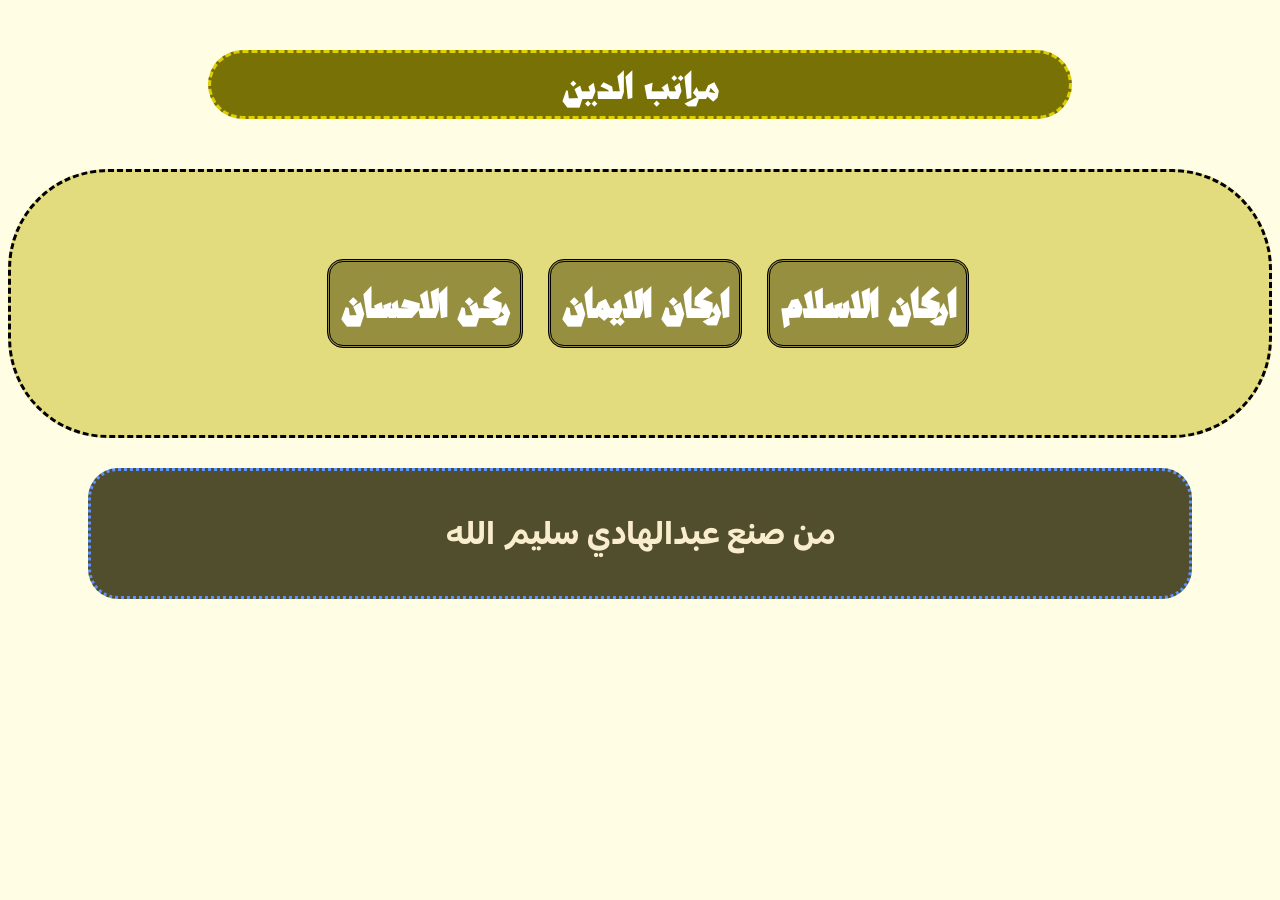
<file: index.html>
<!DOCTYPE html>

<html dir="rtl">

<head>
    <meta charset="UTF-8">
    <link rel="stylesheet" href="Des.css">
</head>

<body style="background-color: #FFFDE3;">
    <div class="مراتب_الدين">
        مراتب الدين
    </div>
    <div id="List">
        <a href="./Islam_Pillars.html"><b class="اركان_الاسلام">اركان الاسلام</b></a>
        <a href="./Faith_Pillars.html"><b class="اركان_الايمان">اركان الايمان</b></a>
        <a href="./Ihsan_Pillar.html"><b class="ركن_الاحسان">ركن الاحسان</b></a>
    </div>
    <div id="حقوق">
        <h1>من صنع عبدالهادي سليم الله</h1>
    </div>
</body>

</html>
</file>
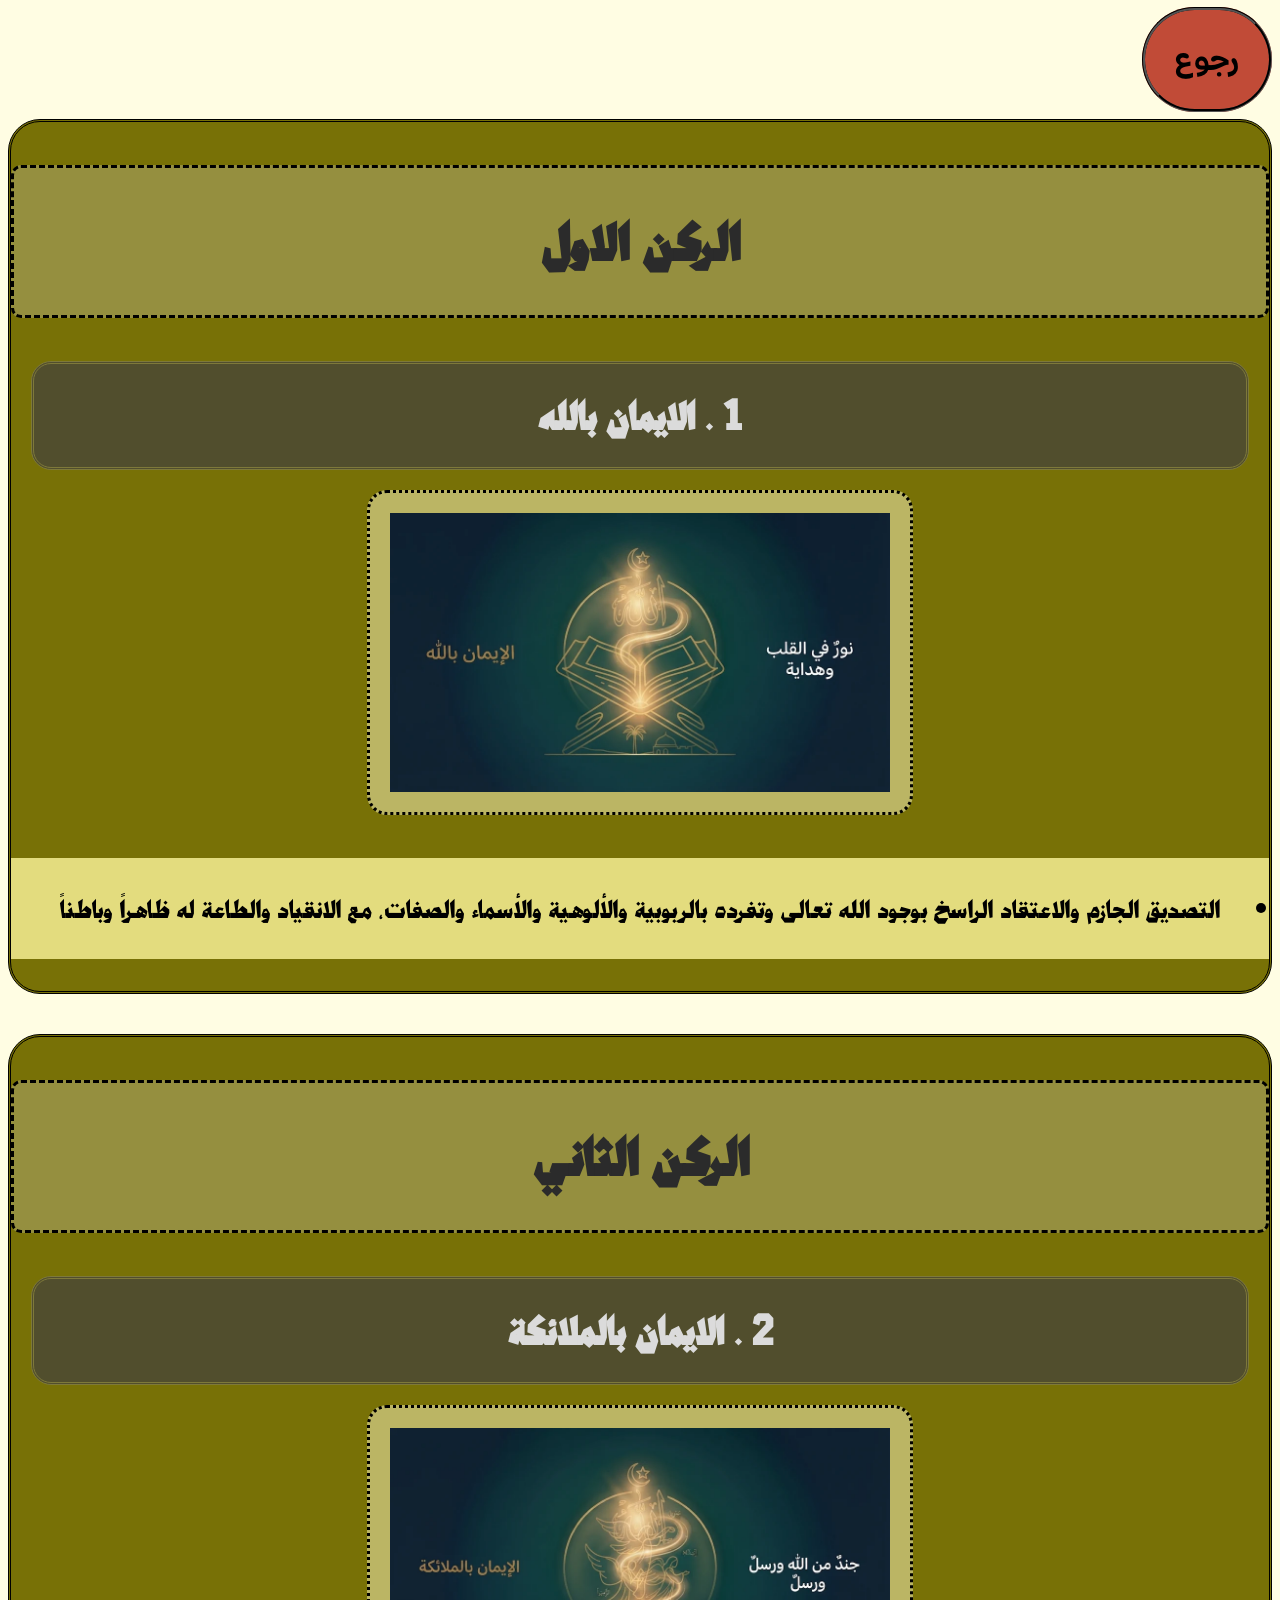
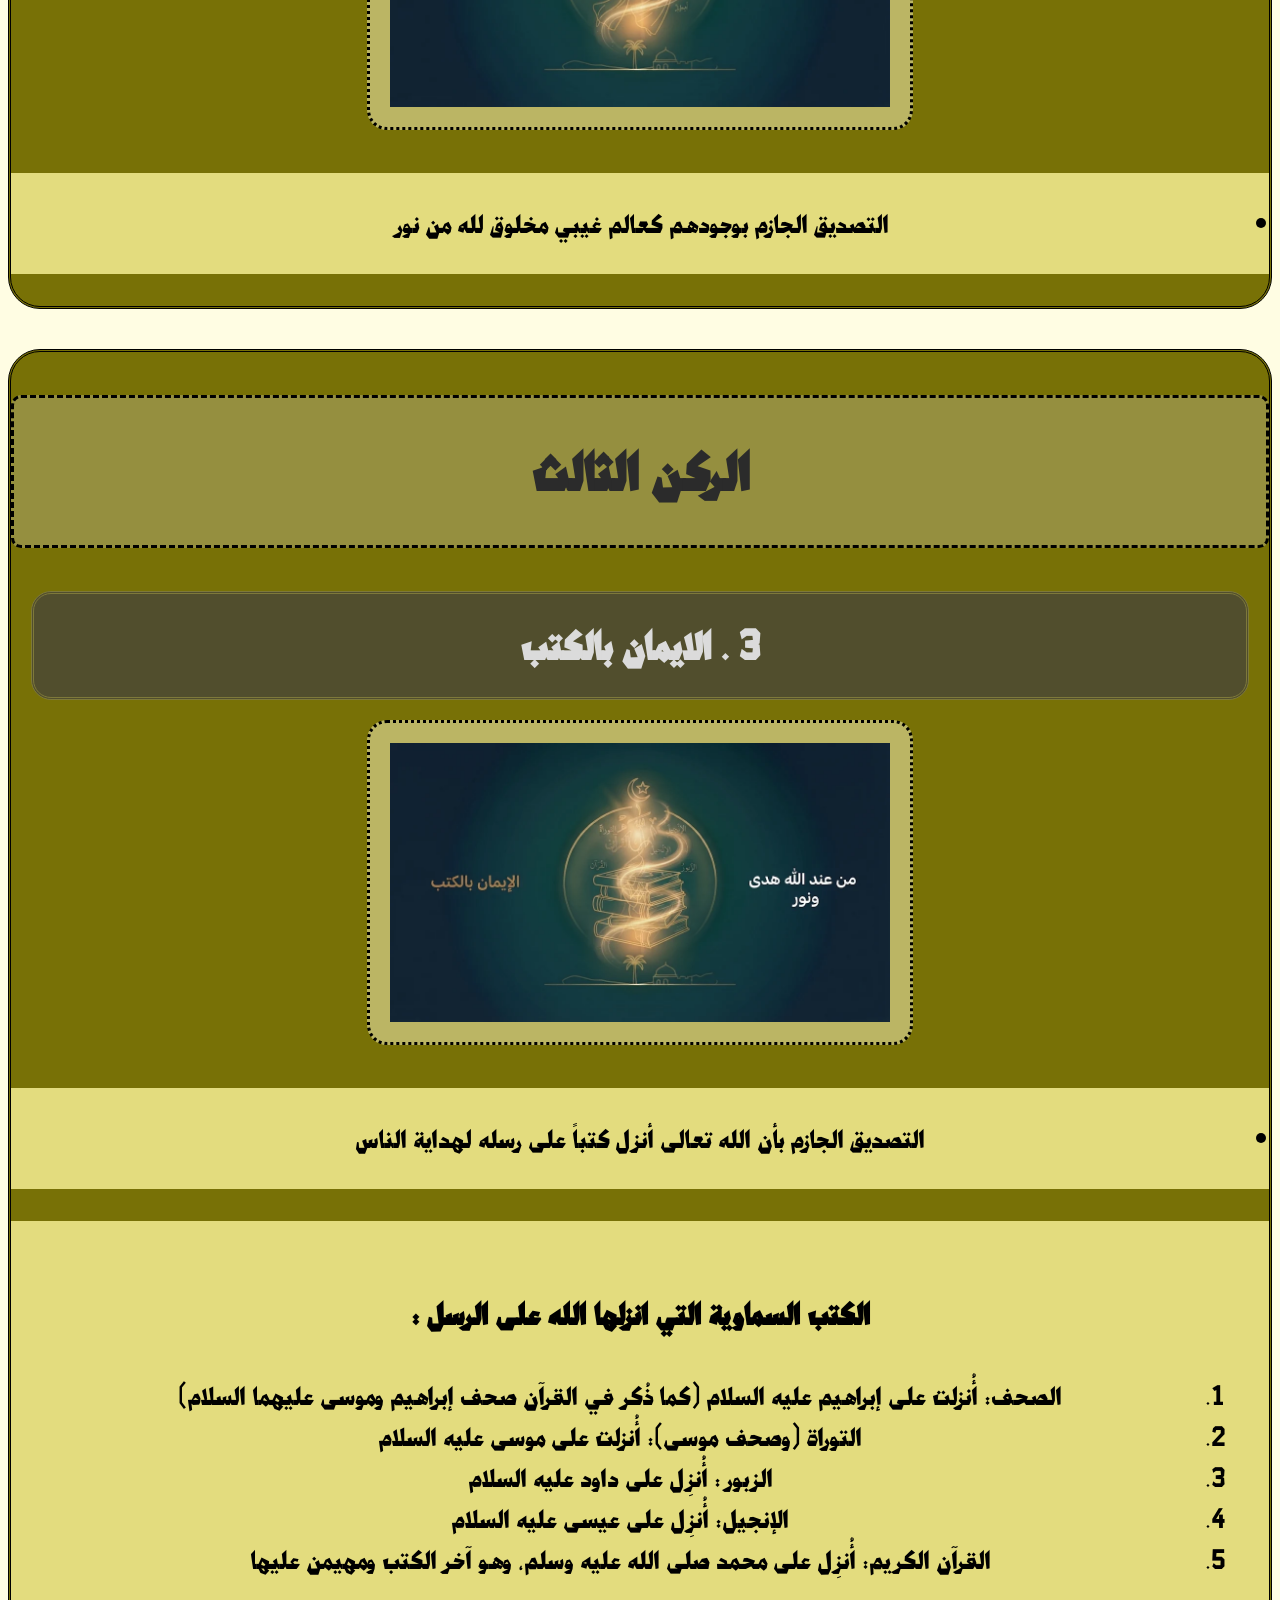
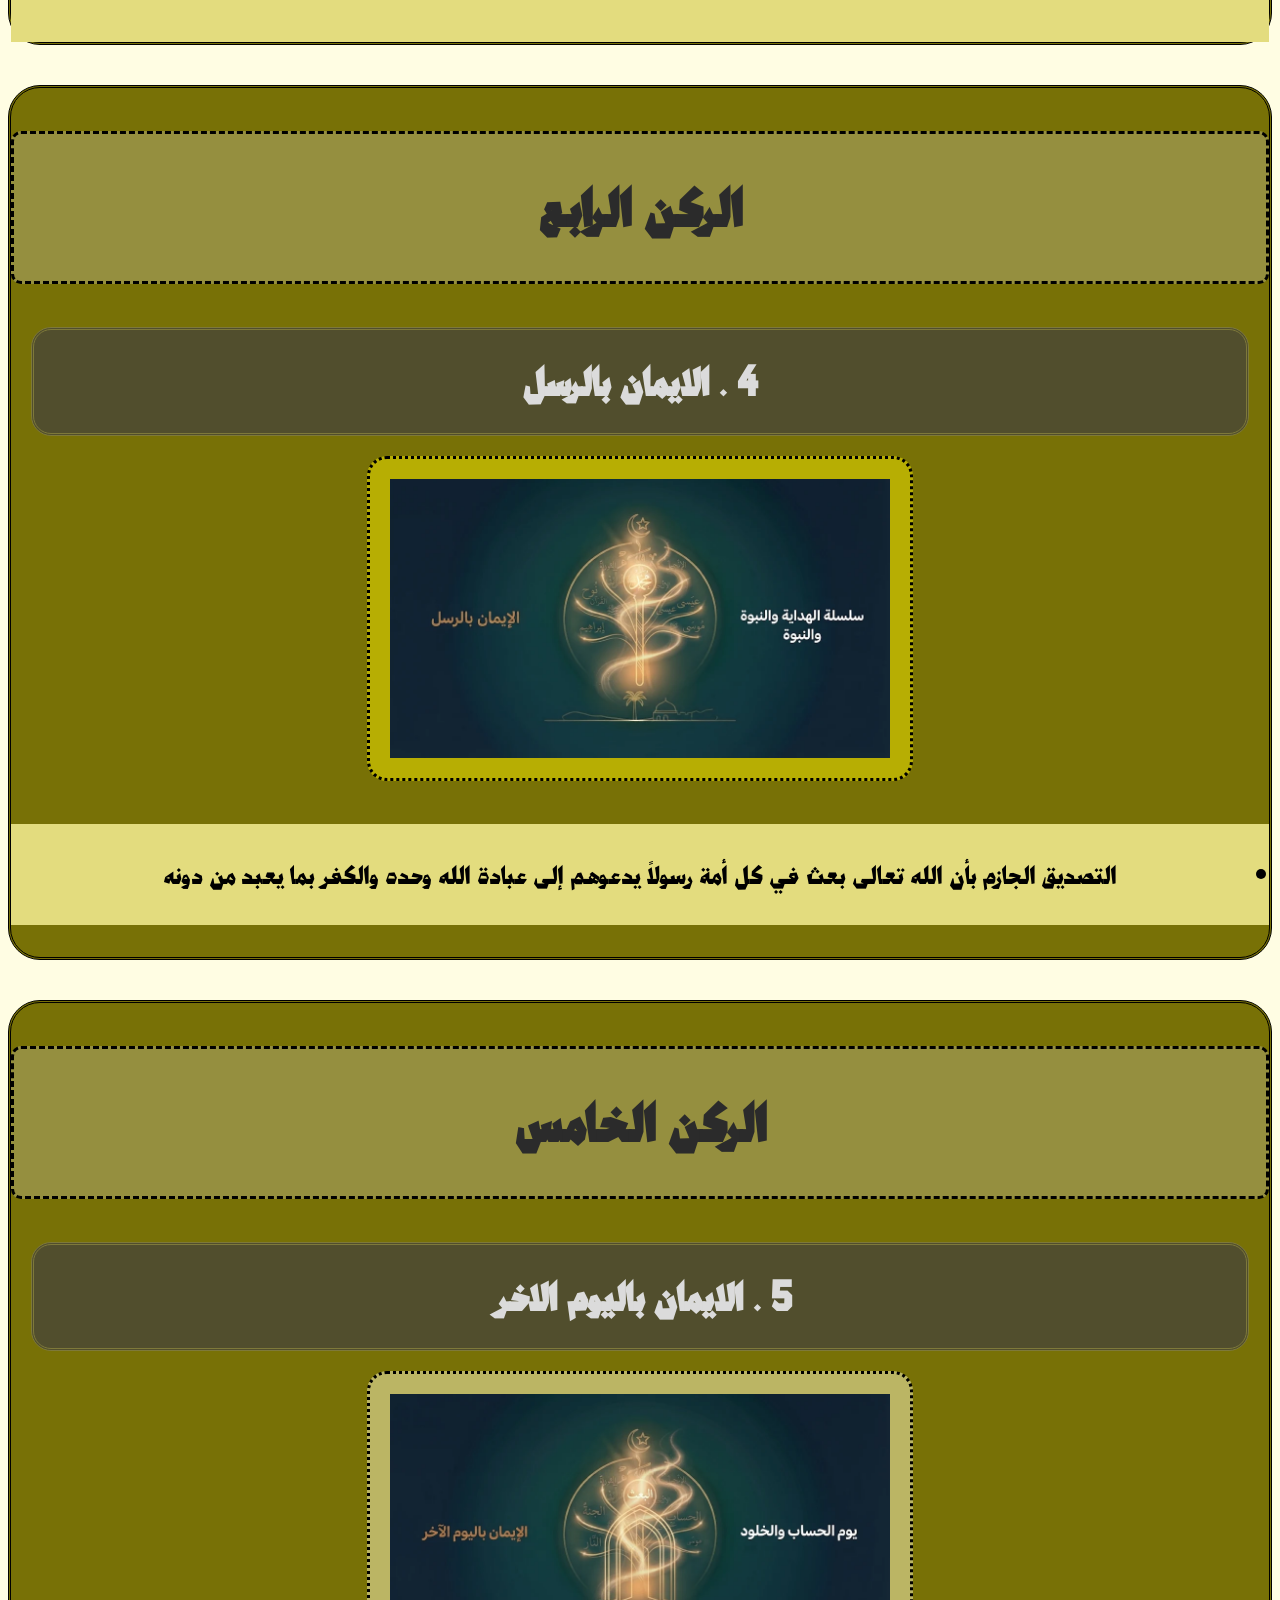
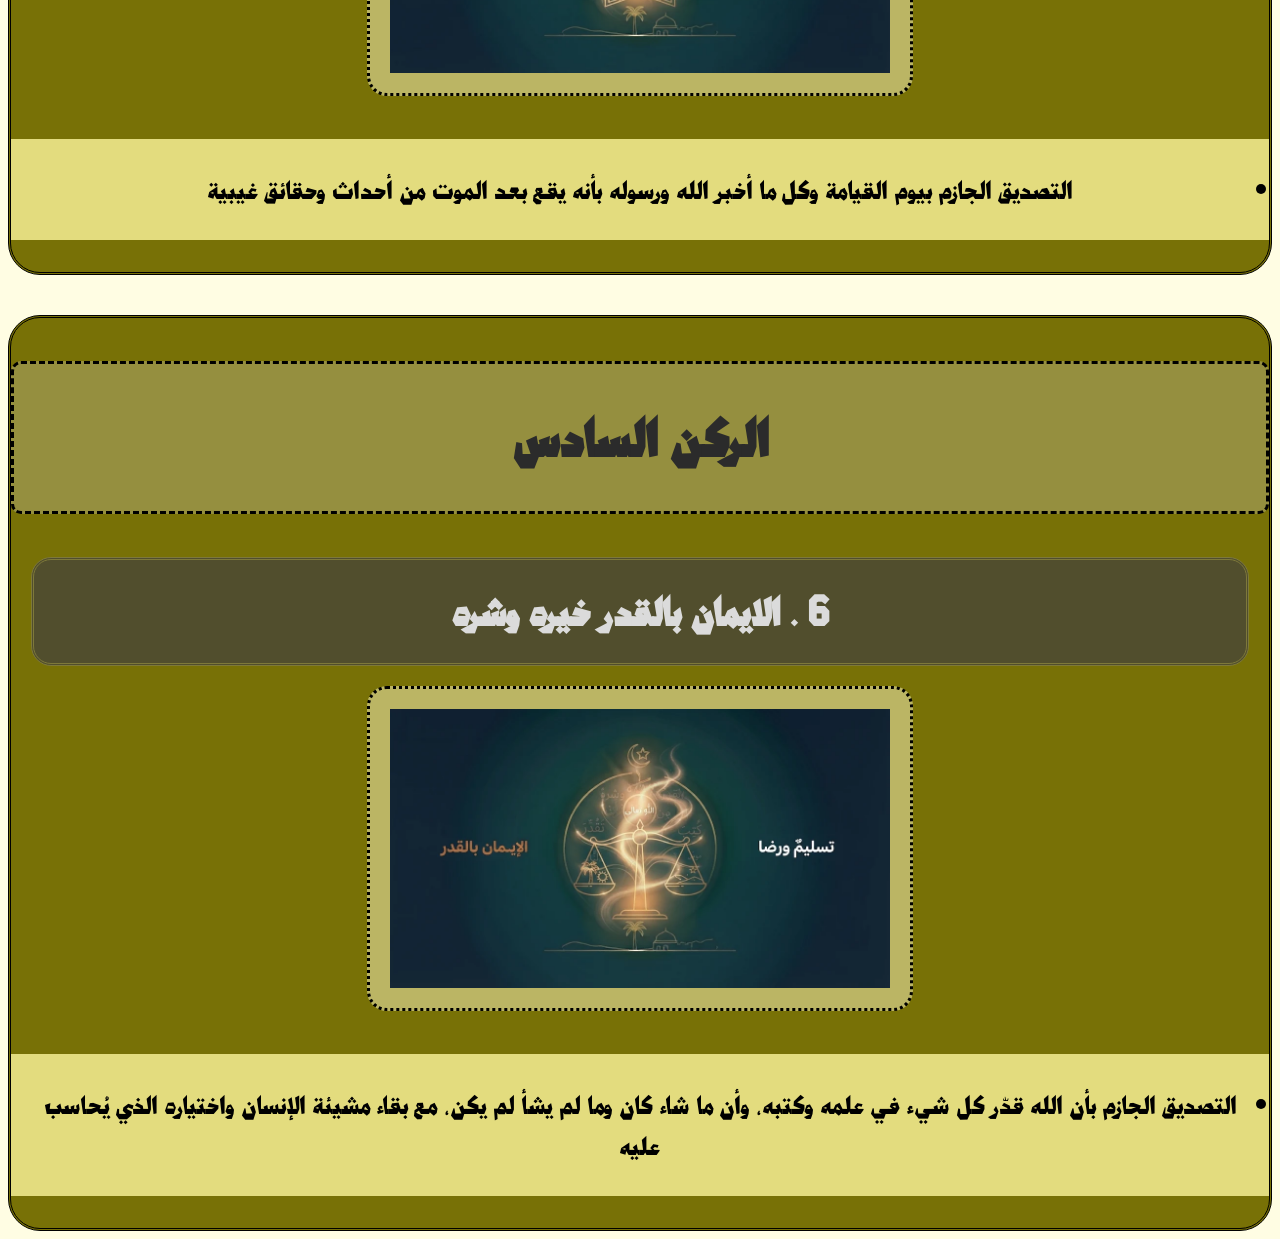
<file: Faith_Pillars.html>
<!DOCTYPE html>

<html dir="rtl">

<head>
    <meta charset="UTF-8">
    <link rel="stylesheet" href="Des_Faith_Pillars.css">
</head>

<body style="background-color: #FFFDE3;">
    <div class="BackC">
        <p><a href="./index.html" class="Back"><b>رجوع</b></a></p>

    </div>
    <div class="First">
        <h1 class="FirstT">الركن الاول</h1>
        <h2 class="FirstT2">1 . الايمان بالله</h2>
        <img class="FirstI" src="./19683c16-b7ec-4175-addb-51ed6f00130c.webp" alt="الايمان بالله">
        <ul class="FirstL">
            <li class="FirstLI">التصديق الجازم والاعتقاد الراسخ بوجود الله تعالى وتفرده بالربوبية والألوهية والأسماء
                والصفات، مع الانقياد والطاعة له ظاهراً وباطناً</li>
        </ul>
    </div>
    <div class="Second">
        <h1 class="SecondT">الركن الثاني</h1>
        <h2 class="SecondT2">2 . الايمان بالملائكة</h2>
        <img class="SecondI" src="./d2d653c2-e685-49bd-98d2-e610b9c847d1.webp" alt="الايمان بالملائكة">
        <ul class="SecondL">
            <li class="SecondLI">التصديق الجازم بوجودهم كعالم غيبي مخلوق لله من نور</li>
        </ul>
    </div>
    <div class="Third">
        <h1 class="ThirdT">الركن الثالث</h1>
        <h2 class="ThirdT2">3 . الايمان بالكتب</h2>
        <img class="ThirdI" src="./f7705446-17e7-46f4-8444-2f898e447eb5.webp" alt="الايمان بالكتب">
        <ul class="ThirdL">
            <li class="ThirdLI">التصديق الجازم بأن الله تعالى أنزل كتباً على رسله لهداية الناس</li>
        </ul>
        <div class="ThirdLIA">
            <h3 class="ThirdT3">الكتب السماوية التي انزلها الله على الرسل : </h3>
            <ol class="ThirdL2">
                <li>الصحف: أُنزلت على إبراهيم عليه السلام (كما ذُكر في القرآن صحف إبراهيم وموسى عليهما السلام)</li>
                <li>التوراة (وصحف موسى): أُنزلت على موسى عليه السلام</li>
                <li>الزبور: أُنزِل على داود عليه السلام</li>
                <li>الإنجيل: أُنزِل على عيسى عليه السلام</li>
                <li>القرآن الكريم: أُنزِل على محمد صلى الله عليه وسلم، وهو آخر الكتب ومهيمن عليها</li>
            </ol>
        </div>
    </div>
        <div class="Fourth">
            <h1 class="FourthT">الركن الرابع</h1>
            <h2 class="FourthT2">4 . الايمان بالرسل</h2>
            <img class="FourthI" src="./e41b5c56-9542-4822-be72-666449d74f7e.webp" alt="الايمان بالرسل">
            <ul class="FourthL">
                <li class="FourthLI">التصديق الجازم بأن الله تعالى بعث في كل أمة رسولاً يدعوهم إلى عبادة الله وحده
                    والكفر بما يعبد من دونه</li>
            </ul>
        </div>
        <div class="Fifth">
                <h1 class="FifthT">الركن الخامس</h1>
                <h2 class="FifthT2">5 . الايمان باليوم الاخر</h2>
                <img class="FifthI" src="./796b9cbd-952c-4330-8afd-b0391b8407d4.webp" alt="الايمان باليوم الاخر">
                <ul class="FifthL">
                    <li class="FifthLI">التصديق الجازم بيوم القيامة وكل ما أخبر الله ورسوله بأنه يقع بعد الموت من أحداث وحقائق غيبية</li>
                </ul>
        </div>
        <div class="Sixth">
                <h1 class="SixthT">الركن السادس</h1>
                <h2 class="SixthT2">6 . الايمان بالقدر خيره وشره</h2>
                <img class="SixthI" src="./ffd12c5b-c83b-40b3-93b1-89931ff05481.webp" alt="الايمان بالقدر خيره وشره">
                <ul class="SixthL">
                    <li class="SixthLI">التصديق الجازم بأن الله قدّر كل شيء في علمه وكتبه، وأن ما شاء كان وما لم يشأ لم يكن، مع بقاء مشيئة الإنسان واختياره الذي يُحاسب عليه</li>
                </ul>
            </div>
</body>

</html>
</file>
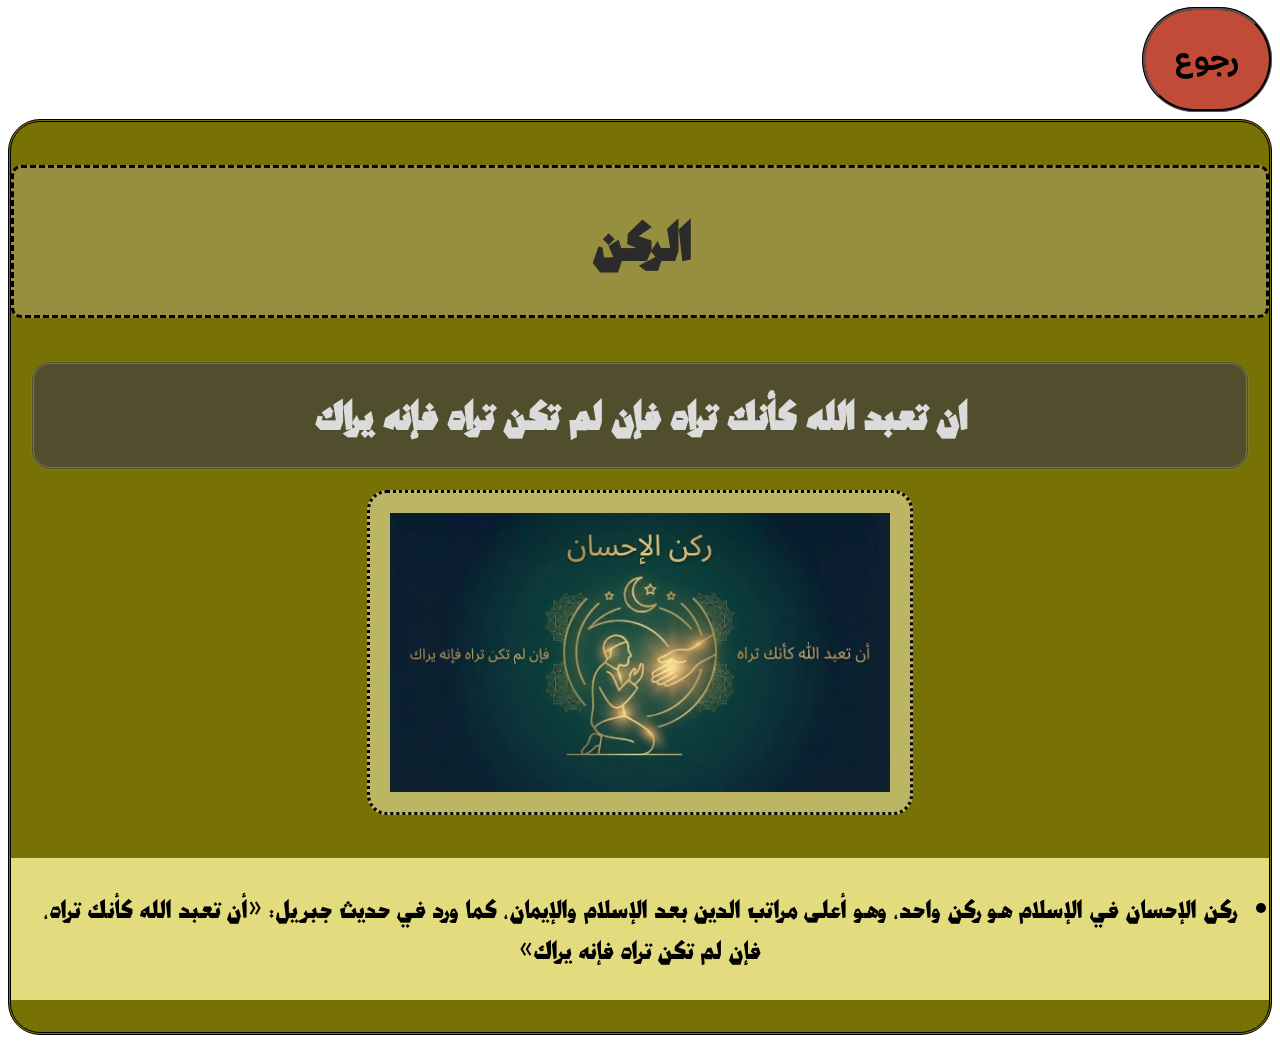
<file: Ihsan_Pillar.html>
<!DOCTYPE html>

<html dir="rtl">
    <head>
        <meta charset="UTF-8">
        <link rel="stylesheet" href="./Des_Ihsan_Pillar.css">
    </head>
        <body>
            <div class="BackC">
        <p><a href="./index.html" class="Back"><b>رجوع</b></a></p>

            </div>
                <div class="First">
                    <h1 class="FirstT">الركن</h1>
                    <h2 class="FirstT2">ان تعبد الله كأنك تراه فإن لم تكن تراه فإنه يراك</h2>
                    <img class="FirstI" src="eb94b24f-4f0f-4e91-ac67-9c3e3a4775d1.webp" alt="ركن الاحسان">
                    <ul class="FirstL">
                        <li class="FirstLI">ركن الإحسان في الإسلام هو ركن واحد، وهو أعلى مراتب الدين بعد الإسلام والإيمان، كما ورد في حديث جبريل: «أن تعبد الله كأنك تراه، فإن لم تكن تراه فإنه يراك»</li>
                    </ul>
                </div>
        </body>
</html>
</file>
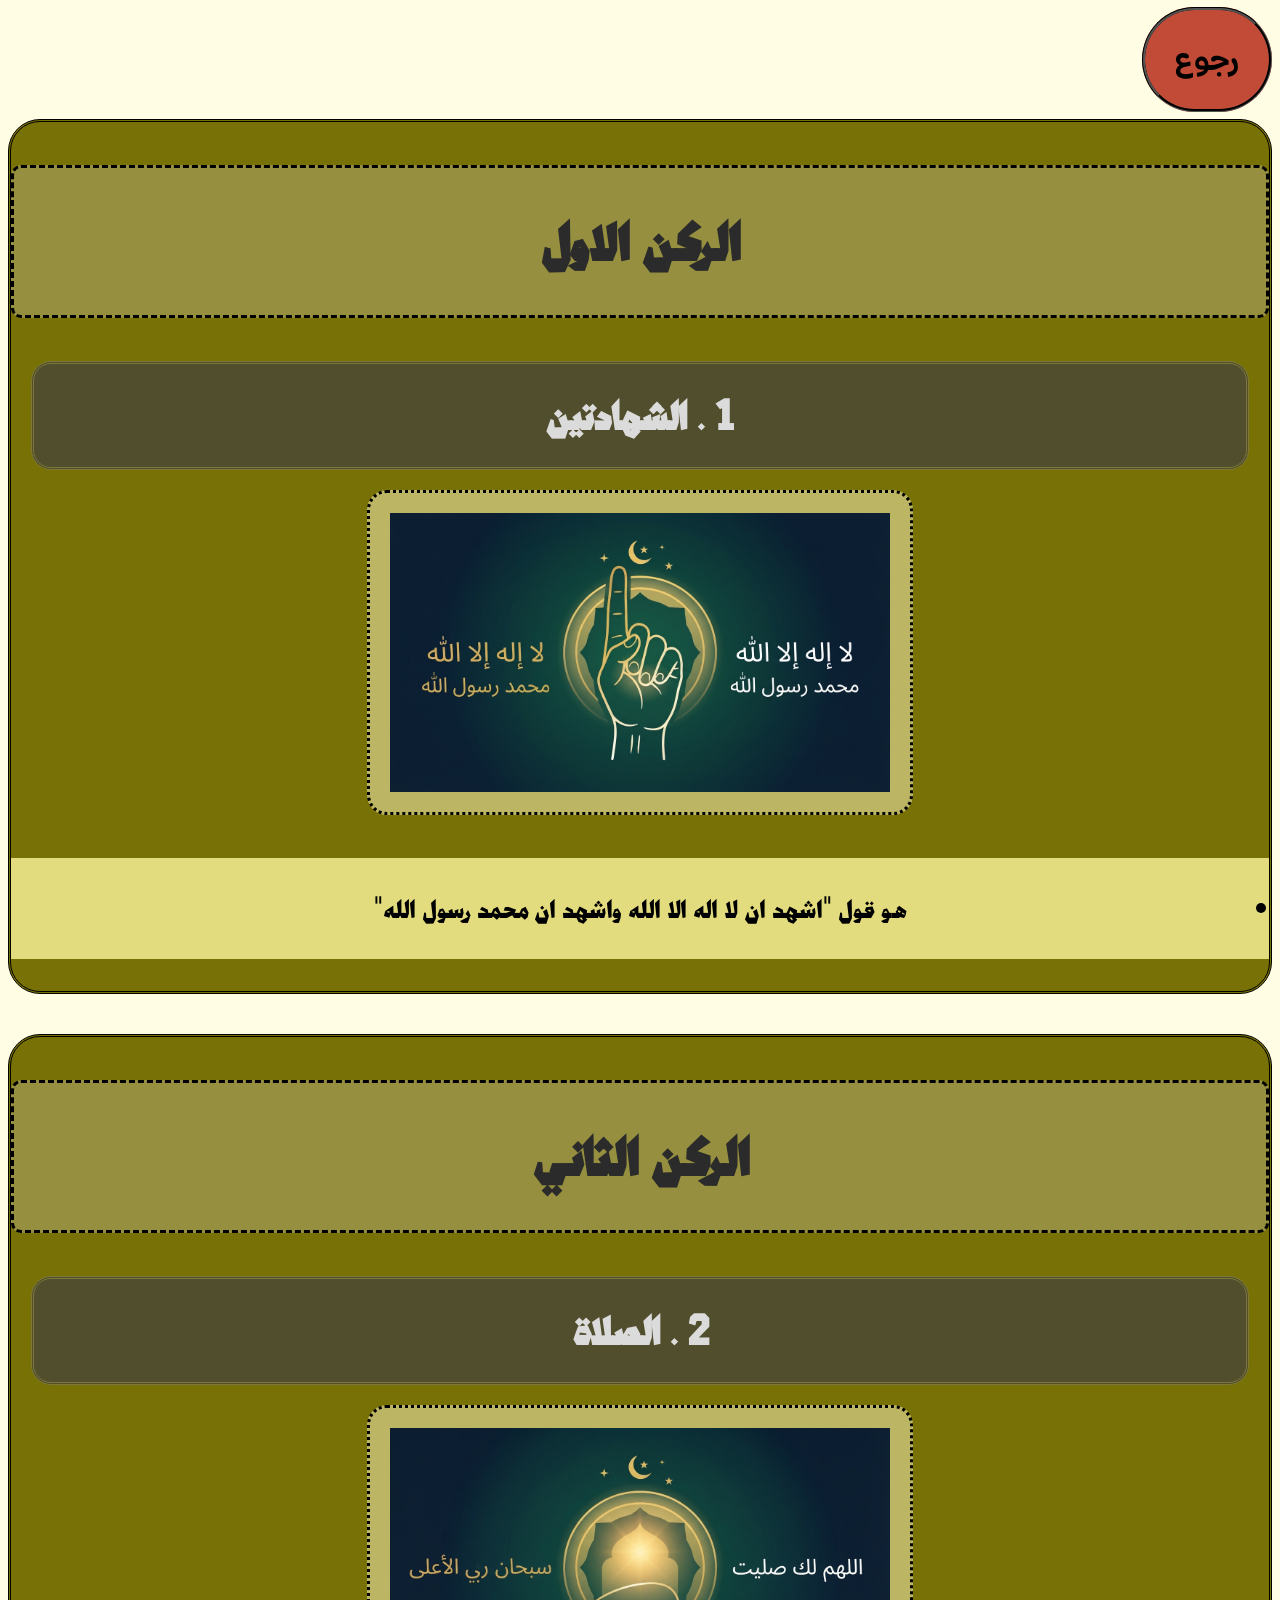
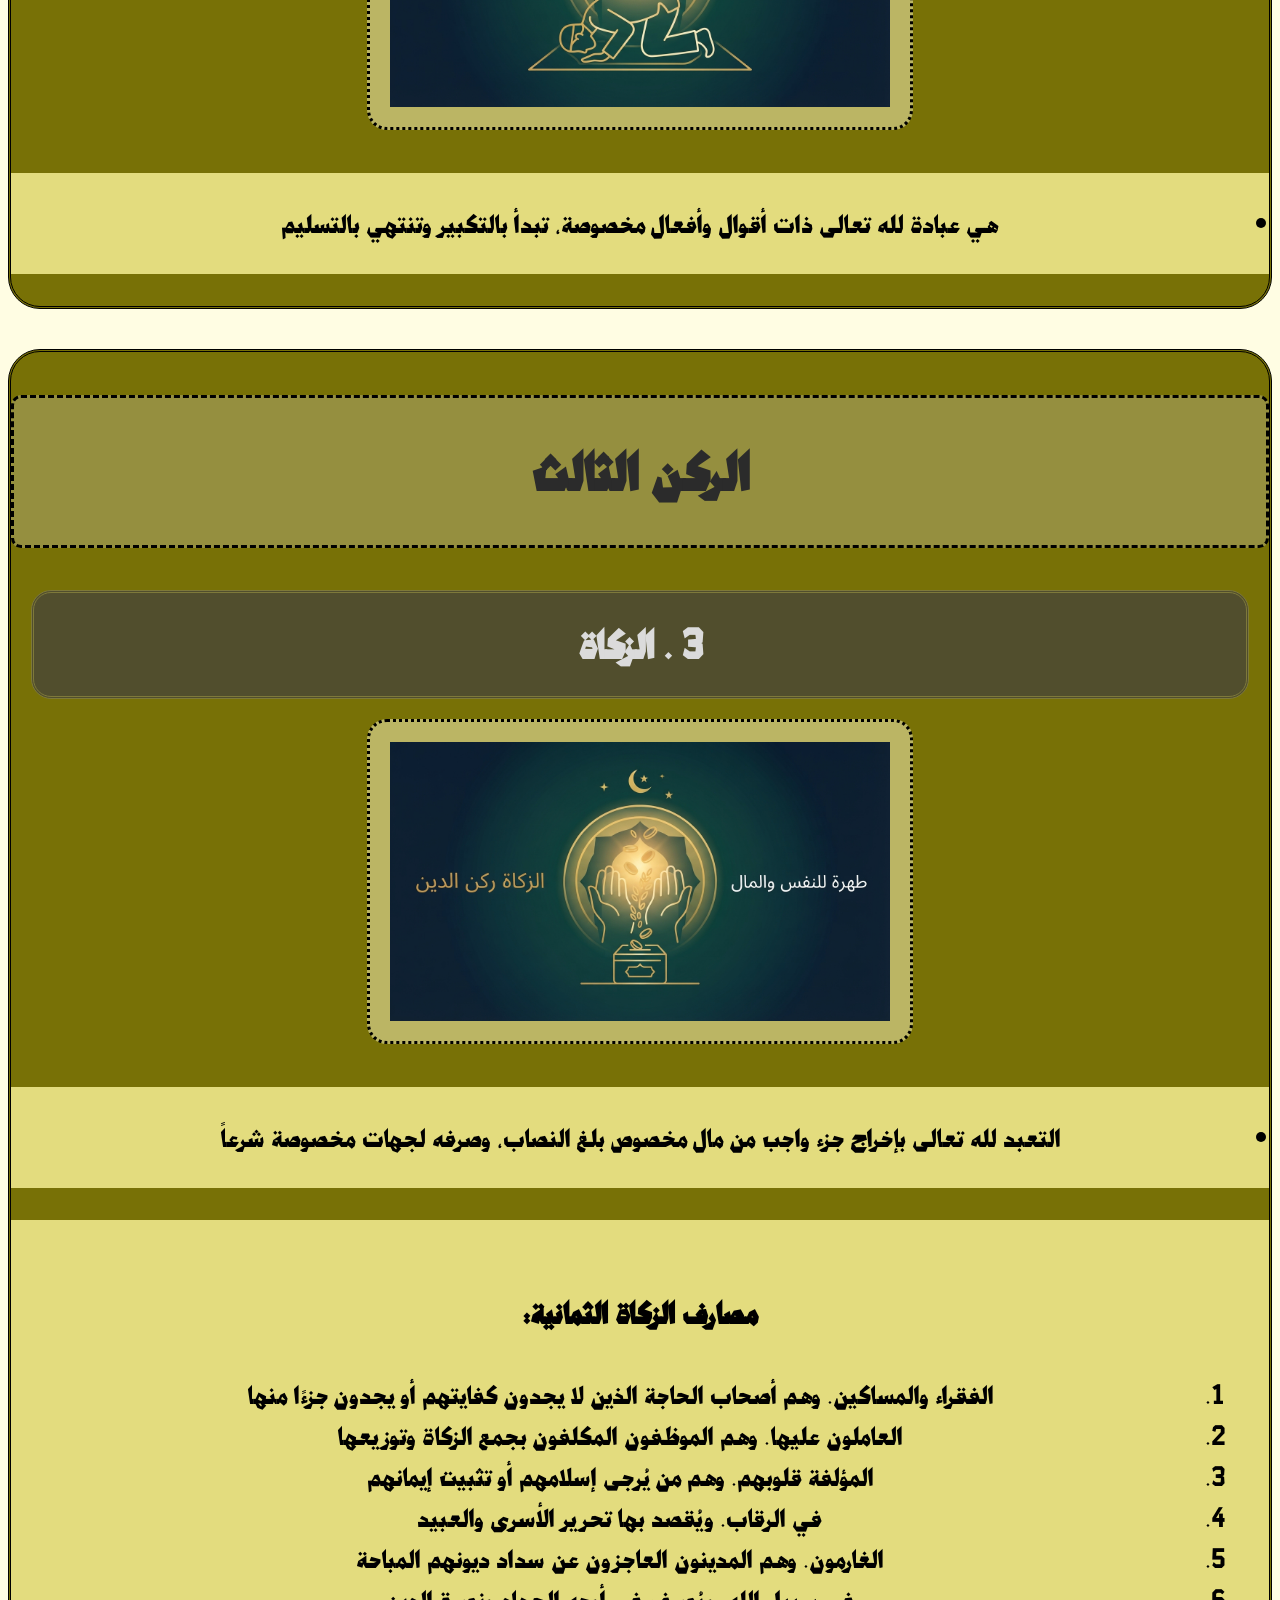
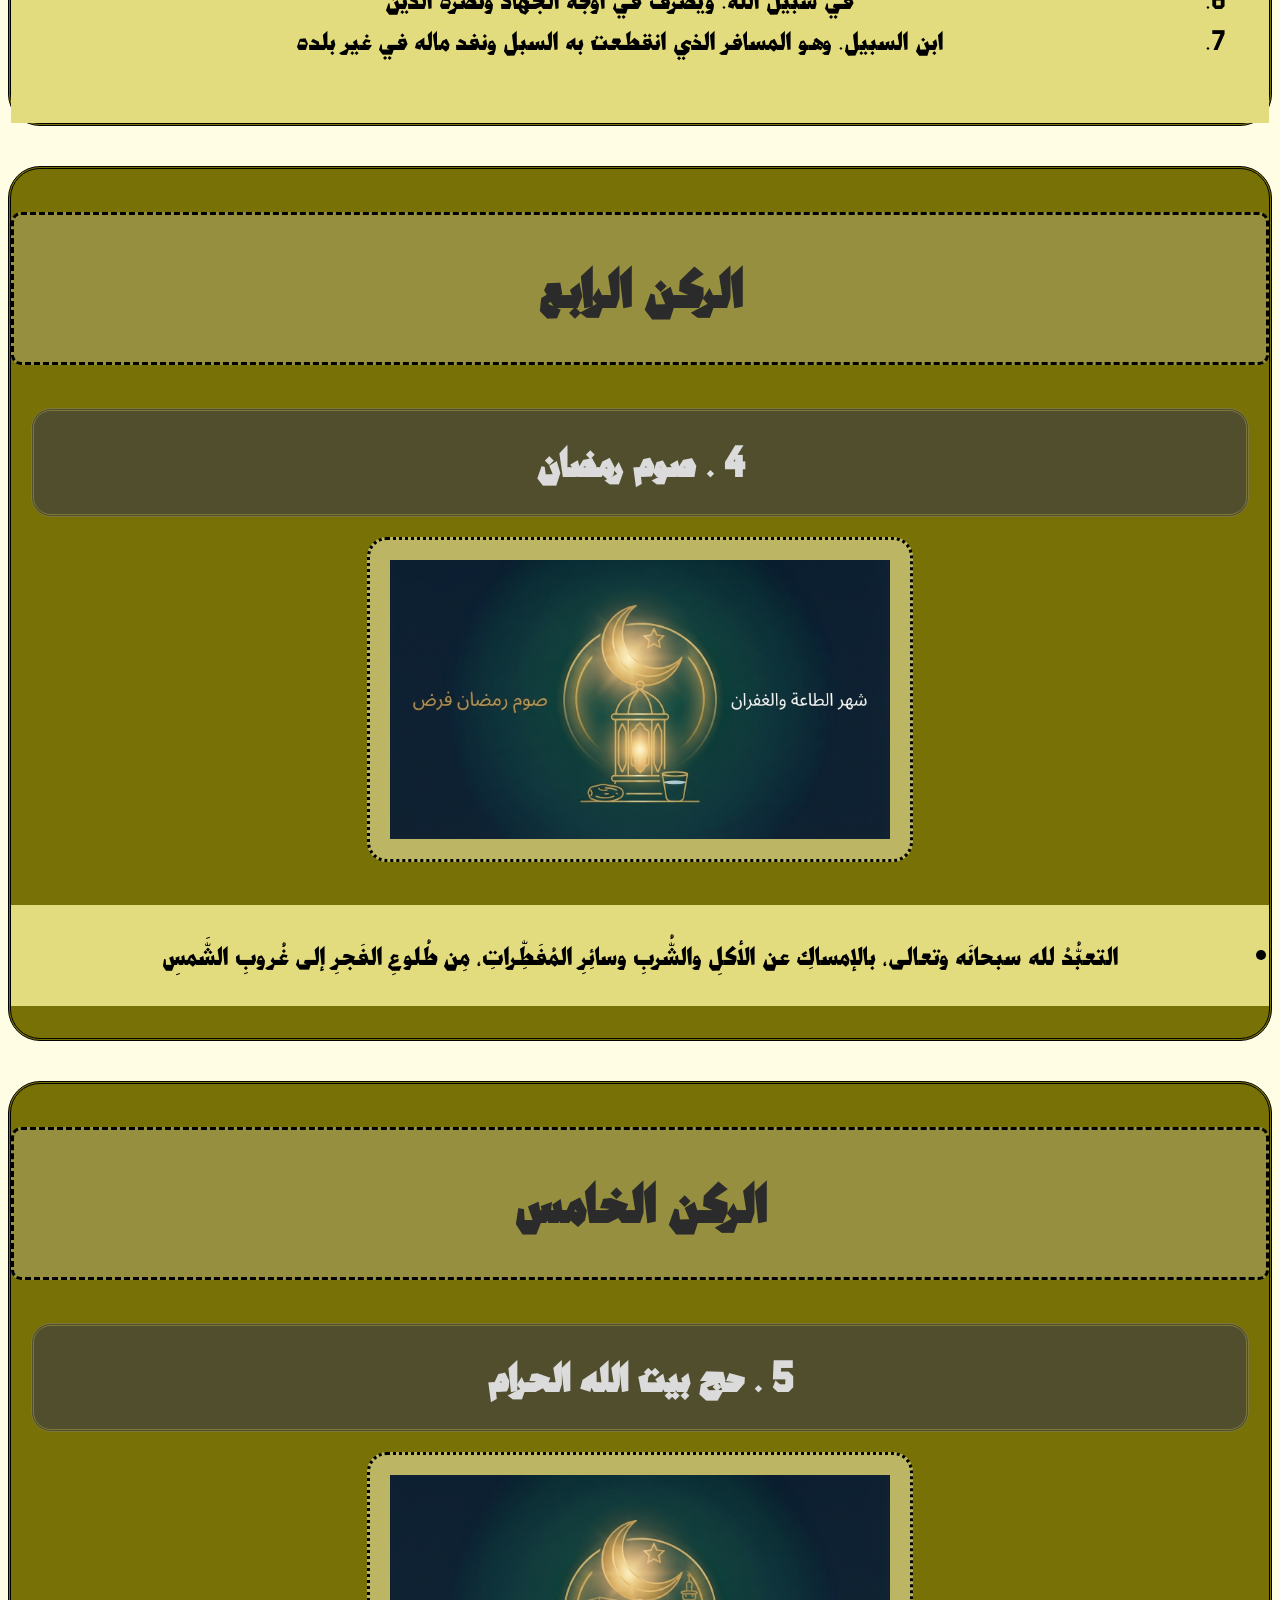
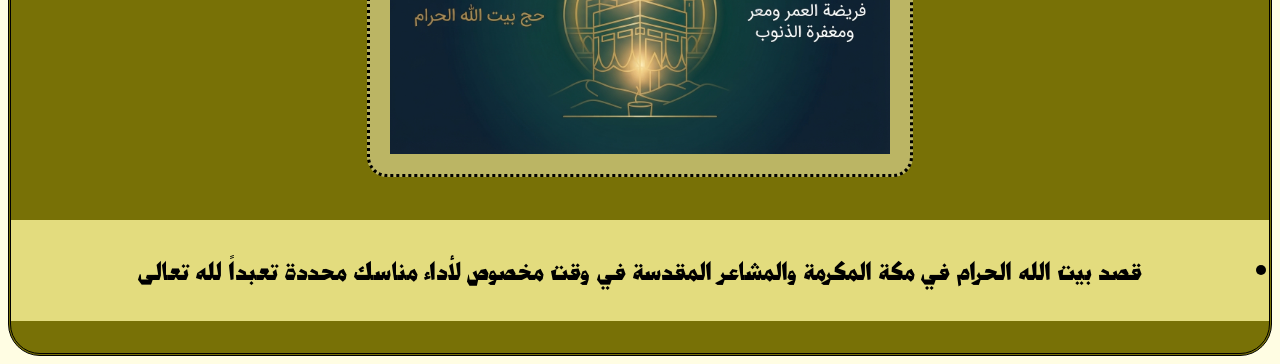
<file: Islam_Pillars.html>
<!DOCTYPE html>

<html dir="rtl">
    <head>
        <meta charset="UTF-8">
        <link rel="stylesheet" href="./Des_islam_pillars.css">
    </head>
        <body style="background-color: #FFFDE3;">
            <div class="BackC">
                <p><a href="./index.html" class="Back"><b>رجوع</b></a></p>
            </div>
            <div class="First">
                <h1 class="FirstT">الركن الاول</h1>
                <h2 class="FirstT2">1 . الشهادتين</h2>
                <img class="FirstI" src="./Gemini_Generated_Image_pm850vpm850vpm85.jpg" alt="الشهادتين">
                <ul class="FirstL">
                    <li class="FirstLI">هو قول "<span class="FirstD">اشهد ان لا اله الا الله واشهد ان محمد رسول الله</span>"</li>
                </ul>
            </div>
            <div class="Second">
                <h1 class="SecondT">الركن الثاني</h1>
                <h2 class="SecondT2">2 . الصلاة</h2>
                <img class="SecondI" src="./Gemini_Generated_Image_aaj1wraaj1wraaj1.jpg" alt="الصلاة">
                <ul class="SecondL">
                    <li class="SecondLI">هي عبادة لله تعالى ذات أقوال وأفعال مخصوصة، تبدأ بالتكبير وتنتهي بالتسليم</li>
                </ul>
            </div>
            <div class="Third">
                <h1 class="ThirdT">الركن الثالث</h1>
                <h2 class="ThirdT2">3 . الزكاة</h2>
                <img class="ThirdI" src="./Gemini_Generated_Image_6mb9di6mb9di6mb9.jpg" alt="الزكاة">
                <ul class="ThirdL">
                    <li class="ThirdLI">التعبد لله تعالى بإخراج جزء واجب من مال مخصوص بلغ النصاب، وصرفه لجهات مخصوصة شرعاً</li>
                </ul>
                <div class="ThirdLIA">
                    <h3 class="ThirdT3">مصارف الزكاة الثمانية:</h3>
                    <ol class="ThirdL2">
                        <li>الفقراء والمساكين. وهم أصحاب الحاجة الذين لا يجدون كفايتهم أو يجدون جزءًا منها</li>
                        <li>العاملون عليها. وهم الموظفون المكلفون بجمع الزكاة وتوزيعها</li>
                        <li>المؤلفة قلوبهم. وهم من يُرجى إسلامهم أو تثبيت إيمانهم</li>
                        <li>في الرقاب. ويُقصد بها تحرير الأسرى والعبيد</li>
                        <li>الغارمون. وهم المدينون العاجزون عن سداد ديونهم المباحة</li>
                        <li>في سبيل الله. ويُصرف في أوجه الجهاد ونصرة الدين</li>
                        <li>ابن السبيل. وهو المسافر الذي انقطعت به السبل ونفد ماله في غير بلده</li>
                    </ol>
                </div>
            </div>
            <div class="Fourth">
                <h1 class="FourthT">الركن الرابع</h1>
                <h2 class="FourthT2">4 . صوم رمضان</h2>
                <img class="FourthI" src="./Gemini_Generated_Image_notdfynotdfynotd.jpg" alt="صوم رمضان">
                <ul class="FourthL">
                    <li class="FourthLI">التعبُّدُ لله سبحانَه وتعالى، بالإمساكِ عن الأكلِ والشُّربِ وسائِرِ المُفَطِّراتِ، مِن طُلوعِ الفَجرِ إلى غُروبِ الشَّمسِ</li>
                </ul>
            </div>
            <div class="Fifth">
                <h1 class="FifthT">الركن الخامس</h1>
                <h2 class="FifthT2">5 . حج بيت الله الحرام</h2>
                <img class="FifthI" src="./Gemini_Generated_Image_bts2oybts2oybts2.jpg" alt="حج بيت الله الحرام">
                <ul class="FifthL">
                    <li class="FifthLI">قصد بيت الله الحرام في مكة المكرمة والمشاعر المقدسة في وقت مخصوص لأداء مناسك محددة تعبداً لله تعالى</li>
                </ul>
            </div>
        </body>
</html>
</file>
<file: Des.css>
@font-face {
    font-family: Arabic;
    src: url(./Omar_Arabic_Omar_Regular.otf);
}

@font-face {
    font-family: Arabic2;
    src: url(./AlanSans_Bold.otf);
}

a{
    text-decoration: none;
}

.مراتب_الدين{
    font-family: Arabic;
    background-color: #787106;
    text-align: center;
    font-size: 3em;
    margin: 50px;
    margin-right: 200px;
    margin-left: 200px;
    border-radius: 999px;
    border-color: #DCCE00;
    border-style: dashed;
    color: #FFFFFF;
}

#List{
    font-size: 3em;
    text-align: center;
    padding-top: 100px;
    padding-bottom: 100px;
    font-family: Arabic;
    background-color: #e3dc7e;
    border-color: black;
    border-style: dashed;
    border-radius: 100px;
}

.اركان_الاسلام{
    margin-left: 16px;
    background-color: #958f3f;
    border-radius: 16px;
    border-color: black;
    border-style: double;
    color: #FFFFFF;
    padding: 10px;
}

.اركان_الاسلام:hover{
    background-color: #595526;
    color: white;
    border-color: white;
    padding: 20px;
}

.اركان_الايمان{
    margin-left: 16px;
    background-color: #958f3f;
    border-radius: 16px;
    border-color: black;
    border-style: double;
    color: #FFFFFF;
    padding: 10px;
}

.اركان_الايمان:hover{
    background-color: #595526;
    color: white;
    border-color: white;
    padding: 20px;
}

.ركن_الاحسان{
    margin-left: 16px;
    background-color: #958f3f;
    border-radius: 16px;
    border-color: black;
    border-style: double;
    color: #FFFFFF;
    padding: 10px;
}

.ركن_الاحسان:hover{
    background-color: #595526;
    color: white;
    border-color: white;
    padding: 20px;
}

#حقوق{
    background-color: #514e2d;
    text-align: center;
    padding: 20px;
    margin: 30px;
    margin-right: 80px;
    margin-left: 80px;
    border-radius: 30px;
    font-family: Arabic2;
    border-color: #5E93FF;
    border-style: dotted;
    color: #FAEDCD;
}
</file>
<file: Des_Faith_Pillars.css>
@font-face {
    font-family: Arabic;
    src: url(./Omar_Arabic_Omar_Regular.otf);
}

@font-face {
    font-family: Arabic2;
    src: url(./AlanSans_Bold.otf);
}

a{
    text-decoration: none;
}

.First{
    background-color: #787106;
    text-align: center;
    font-family: Arabic;
    border-radius: 32px;
    border-color: black;
    border-style: double;
    font-size: 2rem;
    margin-top: 40px;
}

.FirstT{
    background-color: #958F3F;
    padding: 32px;
    border-color: black;
    border-radius: 10px;
    border-style: dashed;
    color: #2B2B2B;
    
}

.FirstT2{
    background-color: #514E2D;
    padding: 20px;
    margin: 20px;
    border-radius: 20px;
    border-color: #7E793A;
    border-style: double;
    color: #DBDBDB;
}

.FirstI{
    width: 500px;
    background-color: #BBB564;
    padding: 20px;
    border-radius: 20px;
    border-style: dotted;
    border-color: black;
}

.FirstL{
    background-color: #E3DC7E;
    padding: 30px;
    font-size: 2rem;
}

.Second{
    background-color: #787106;
    text-align: center;
    font-family: Arabic;
    border-radius: 32px;
    border-color: black;
    border-style: double;
    font-size: 2rem;
    margin-top: 40px;
}

.SecondT{
    background-color: #958F3F;
    padding: 32px;
    border-color: black;
    border-radius: 10px;
    border-style: dashed;
    color: #2B2B2B;
}

.SecondT2{
    background-color: #514E2D;
    padding: 20px;
    margin: 20px;
    border-radius: 20px;
    border-color: #7E793A;
    border-style: double;
    color: #DBDBDB;
}

.SecondI{
    width: 500px;
    background-color: #BBB564;
    padding: 20px;
    border-radius: 20px;
    border-style: dotted;
    border-color: black;
}

.SecondL{
    background-color: #E3DC7E;
    padding: 30px;
    font-size: 2rem;
}

.Third{
    background-color: #787106;
    text-align: center;
    font-family: Arabic;
    border-radius: 32px;
    border-color: black;
    border-style: double;
    font-size: 2rem;
    margin-top: 40px;
}

.ThirdT{
    background-color: #958F3F;
    padding: 32px;
    border-color: black;
    border-radius: 10px;
    border-style: dashed;
    color: #2B2B2B;
}

.ThirdT2{
    background-color: #514E2D;
    padding: 20px;
    margin: 20px;
    border-radius: 20px;
    border-color: #7E793A;
    border-style: double;
    color: #DBDBDB;
}

.ThirdI{
    width: 500px;
    background-color: #BBB564;
    padding: 20px;
    border-radius: 20px;
    border-style: dotted;
    border-color: black;
}

.ThirdL{
    background-color: #E3DC7E;
    padding: 30px;
    font-size: 2rem;
}

.ThirdLIA{
    background-color: #E3DC7E;
    padding: 30px;
    font-size: 2rem;
}

.Fourth{
    background-color: #787106;
    text-align: center;
    font-family: Arabic;
    border-radius: 32px;
    border-color: black;
    border-style: double;
    font-size: 2rem;
    margin-top: 40px;
}

.FourthT{
    background-color: #958F3F;
    padding: 32px;
    border-color: black;
    border-radius: 10px;
    border-style: dashed;
    color: #2B2B2B;
}

.FourthT2{
    background-color: #514E2D;
    padding: 20px;
    margin: 20px;
    border-radius: 20px;
    border-color: #7E793A;
    border-style: double;
    color: #DBDBDB;
}

.FourthI{
    width: 500px;
    background-color: rgb(183, 174, 3);
    padding: 20px;
    border-radius: 20px;
    border-style: dotted;
    border-color: black;
}

.FourthL{
    background-color: #E3DC7E;
    padding: 30px;
    font-size: 2rem;
}

.Fifth{
    background-color: #787106;
    text-align: center;
    font-family: Arabic;
    border-radius: 32px;
    border-color: black;
    border-style: double;
    font-size: 2rem;
    margin-top: 40px;
}

.FifthT{
    background-color: #958F3F;
    padding: 32px;
    border-color: black;
    border-radius: 10px;
    border-style: dashed;
    color: #2B2B2B;
}

.FifthT2{
    background-color: #514E2D;
    padding: 20px;
    margin: 20px;
    border-radius: 20px;
    border-color: #7E793A;
    border-style: double;
    color: #DBDBDB;
}

.FifthI{
    width: 500px;
    background-color: #BBB564;
    padding: 20px;
    border-radius: 20px;
    border-style: dotted;
    border-color: black;
}

.FifthL{
    background-color: #E3DC7E;
    padding: 30px;
    font-size: 2rem;
}

.BackC{
    margin-top: 40px;
}

.Back{
    background-color: #C14B37;
    padding: 30px;
    border-color: black;
    border-style: groove;
    border-radius: 80px;
    color: black;
    margin-top: 16px;
    font-size: 30px;
    font-family: Arabic2;
}
.Back:hover{
    color: white;
    background-color: #823326;
    border-color: white;
}

.Sixth{
    background-color: #787106;
    text-align: center;
    font-family: Arabic;
    border-radius: 32px;
    border-color: black;
    border-style: double;
    font-size: 2rem;
    margin-top: 40px;
}

.SixthT{
    background-color: #958F3F;
    padding: 32px;
    border-color: black;
    border-radius: 10px;
    border-style: dashed;
    color: #2B2B2B;
}

.SixthT2{
    background-color: #514E2D;
    padding: 20px;
    margin: 20px;
    border-radius: 20px;
    border-color: #7E793A;
    border-style: double;
    color: #DBDBDB;
}

.SixthI{
    width: 500px;
    background-color: #BBB564;
    padding: 20px;
    border-radius: 20px;
    border-style: dotted;
    border-color: black;
}

.SixthL{
    background-color: #E3DC7E;
    padding: 30px;
    font-size: 2rem;
}
</file>
<file: Des_Ihsan_Pillar.css>
@font-face {
    font-family: Arabic;
    src: url(./Omar_Arabic_Omar_Regular.otf);
}

@font-face {
    font-family: Arabic2;
    src: url(./AlanSans_Bold.otf);
}

a{
    text-decoration: none;
}

.First{
    background-color: #787106;
    text-align: center;
    font-family: Arabic;
    border-radius: 32px;
    border-color: black;
    border-style: double;
    font-size: 2rem;
    margin-top: 40px;
}

.FirstT{
    background-color: #958F3F;
    padding: 32px;
    border-color: black;
    border-radius: 10px;
    border-style: dashed;
    color: #2B2B2B;
    
}

.FirstT2{
    background-color: #514E2D;
    padding: 20px;
    margin: 20px;
    border-radius: 20px;
    border-color: #7E793A;
    border-style: double;
    color: #DBDBDB;
}

.FirstI{
    width: 500px;
    background-color: #BBB564;
    padding: 20px;
    border-radius: 20px;
    border-style: dotted;
    border-color: black;
}

.FirstL{
    background-color: #E3DC7E;
    padding: 30px;
    font-size: 2rem;
}

.BackC{
    margin-top: 40px;
}

.Back{
    background-color: #C14B37;
    padding: 30px;
    border-color: black;
    border-style: groove;
    border-radius: 80px;
    color: black;
    margin-top: 16px;
    font-size: 30px;
    font-family: Arabic2;
}
.Back:hover{
    color: white;
    background-color: #823326;
    border-color: white;
}
</file>
<file: Des_islam_pillars.css>
@font-face {
    font-family: Arabic;
    src: url(./Omar_Arabic_Omar_Regular.otf);
}

@font-face {
    font-family: Arabic2;
    src: url(./AlanSans_Bold.otf);
}

a{
    text-decoration: none;
}

.First{
    background-color: #787106;
    text-align: center;
    font-family: Arabic;
    border-radius: 32px;
    border-color: black;
    border-style: double;
    font-size: 2rem;
    margin-top: 40px;
}

.FirstT{
    background-color: #958F3F;
    padding: 32px;
    border-color: black;
    border-radius: 10px;
    border-style: dashed;
    color: #2B2B2B;
    
}

.FirstT2{
    background-color: #514E2D;
    padding: 20px;
    margin: 20px;
    border-radius: 20px;
    border-color: #7E793A;
    border-style: double;
    color: #DBDBDB;
}

.FirstI{
    width: 500px;
    background-color: #BBB564;
    padding: 20px;
    border-radius: 20px;
    border-style: dotted;
    border-color: black;
}

.FirstL{
    background-color: #E3DC7E;
    padding: 30px;
    font-size: 2rem;
}

.Second{
    background-color: #787106;
    text-align: center;
    font-family: Arabic;
    border-radius: 32px;
    border-color: black;
    border-style: double;
    font-size: 2rem;
    margin-top: 40px;
}

.SecondT{
    background-color: #958F3F;
    padding: 32px;
    border-color: black;
    border-radius: 10px;
    border-style: dashed;
    color: #2B2B2B;
}

.SecondT2{
    background-color: #514E2D;
    padding: 20px;
    margin: 20px;
    border-radius: 20px;
    border-color: #7E793A;
    border-style: double;
    color: #DBDBDB;
}

.SecondI{
    width: 500px;
    background-color: #BBB564;
    padding: 20px;
    border-radius: 20px;
    border-style: dotted;
    border-color: black;
}

.SecondL{
    background-color: #E3DC7E;
    padding: 30px;
    font-size: 2rem;
}

.Third{
    background-color: #787106;
    text-align: center;
    font-family: Arabic;
    border-radius: 32px;
    border-color: black;
    border-style: double;
    font-size: 2rem;
    margin-top: 40px;
}

.ThirdT{
    background-color: #958F3F;
    padding: 32px;
    border-color: black;
    border-radius: 10px;
    border-style: dashed;
    color: #2B2B2B;
}

.ThirdT2{
    background-color: #514E2D;
    padding: 20px;
    margin: 20px;
    border-radius: 20px;
    border-color: #7E793A;
    border-style: double;
    color: #DBDBDB;
}

.ThirdI{
    width: 500px;
    background-color: #BBB564;
    padding: 20px;
    border-radius: 20px;
    border-style: dotted;
    border-color: black;
}

.ThirdL{
    background-color: #E3DC7E;
    padding: 30px;
    font-size: 2rem;
}

.ThirdLIA{
    background-color: #E3DC7E;
    padding: 30px;
    font-size: 2rem;
}

.Fourth{
    background-color: #787106;
    text-align: center;
    font-family: Arabic;
    border-radius: 32px;
    border-color: black;
    border-style: double;
    font-size: 2rem;
    margin-top: 40px;
}

.FourthT{
    background-color: #958F3F;
    padding: 32px;
    border-color: black;
    border-radius: 10px;
    border-style: dashed;
    color: #2B2B2B;
}

.FourthT2{
    background-color: #514E2D;
    padding: 20px;
    margin: 20px;
    border-radius: 20px;
    border-color: #7E793A;
    border-style: double;
    color: #DBDBDB;
}

.FourthI{
    width: 500px;
    background-color: #BBB564;
    padding: 20px;
    border-radius: 20px;
    border-style: dotted;
    border-color: black;
}

.FourthL{
    background-color: #E3DC7E;
    padding: 30px;
    font-size: 2rem;
}

.Fifth{
    background-color: #787106;
    text-align: center;
    font-family: Arabic;
    border-radius: 32px;
    border-color: black;
    border-style: double;
    font-size: 2rem;
    margin-top: 40px;
}

.FifthT{
    background-color: #958F3F;
    padding: 32px;
    border-color: black;
    border-radius: 10px;
    border-style: dashed;
    color: #2B2B2B;
}

.FifthT2{
    background-color: #514E2D;
    padding: 20px;
    margin: 20px;
    border-radius: 20px;
    border-color: #7E793A;
    border-style: double;
    color: #DBDBDB;
}

.FifthI{
    width: 500px;
    background-color: #BBB564;
    padding: 20px;
    border-radius: 20px;
    border-style: dotted;
    border-color: black;
}

.FifthL{
    background-color: #E3DC7E;
    padding: 30px;
    font-size: 2rem;
}

.BackC{
    margin-top: 40px;
}

.Back{
    background-color: #C14B37;
    padding: 30px;
    border-color: black;
    border-style: groove;
    border-radius: 80px;
    color: black;
    margin-top: 16px;
    font-size: 30px;
    font-family: Arabic2;
}
.Back:hover{
    color: white;
    background-color: #823326;
    border-color: white;
}
</file>
